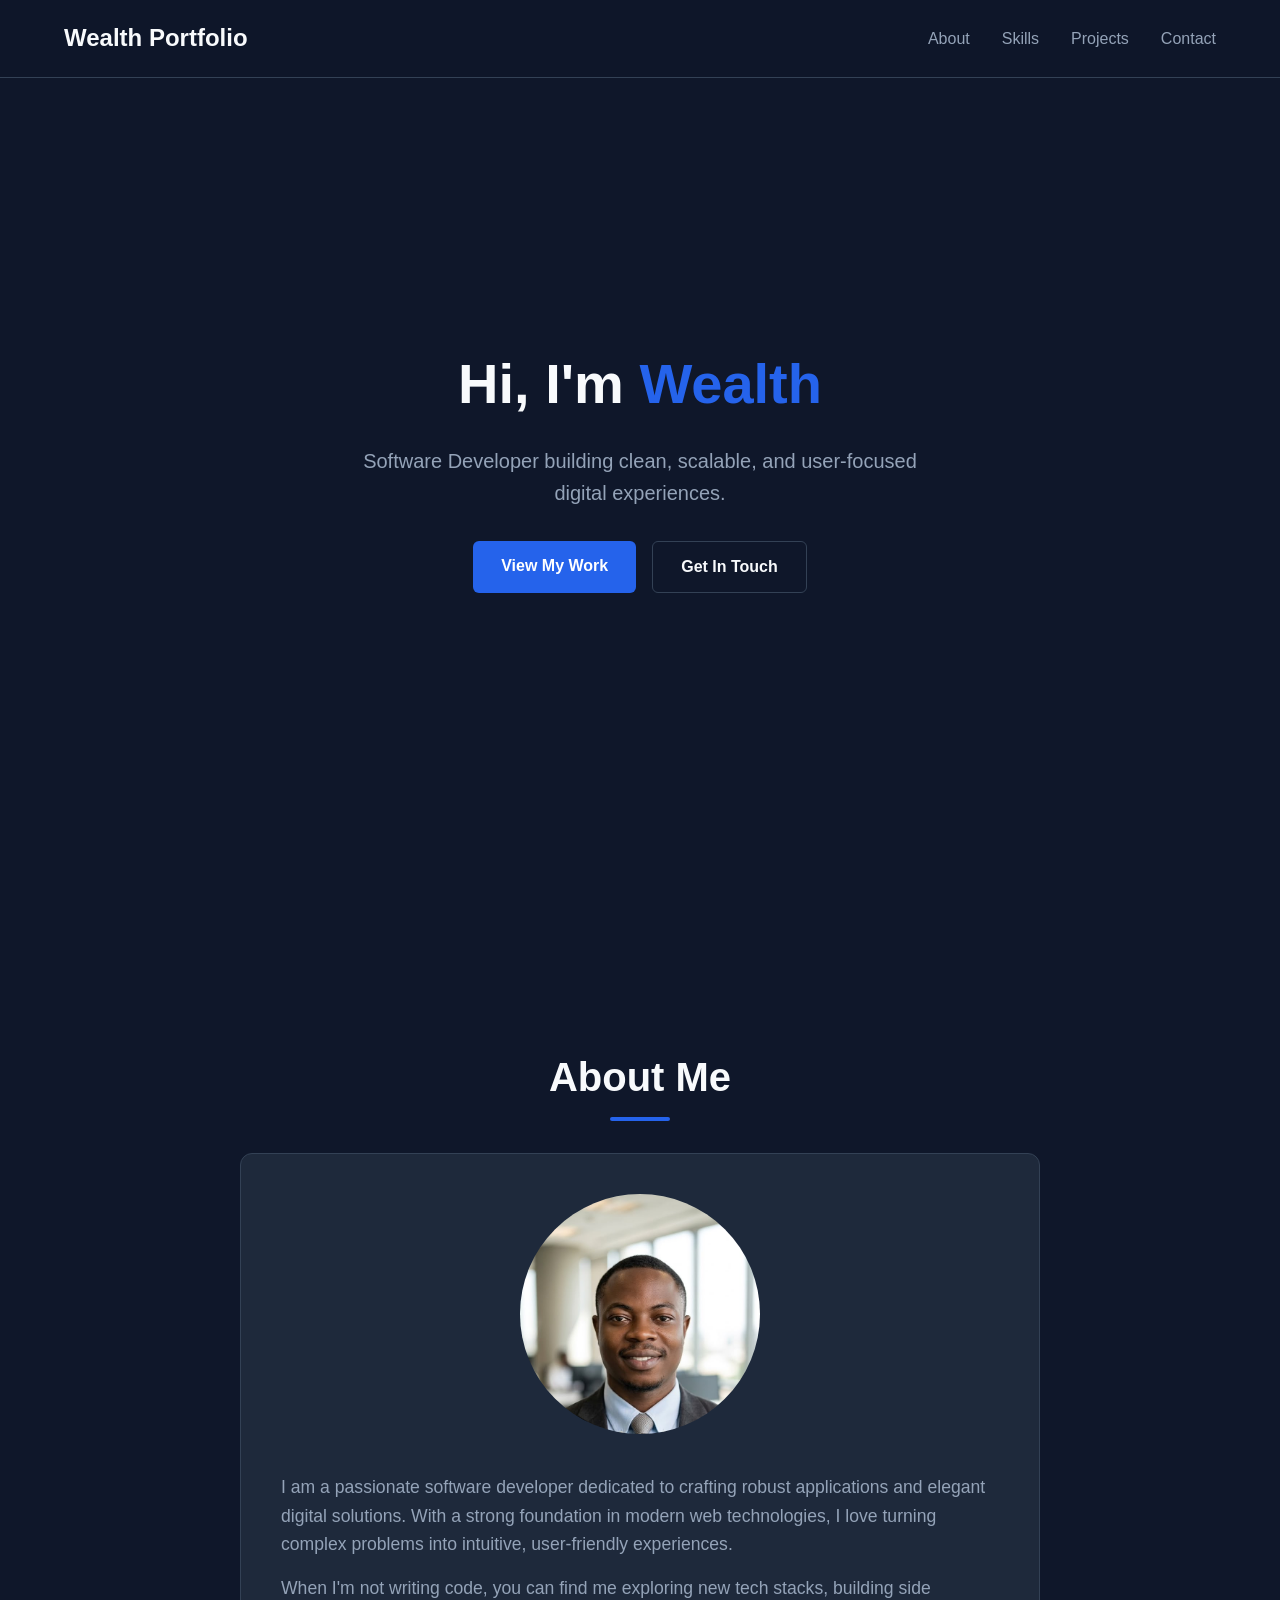
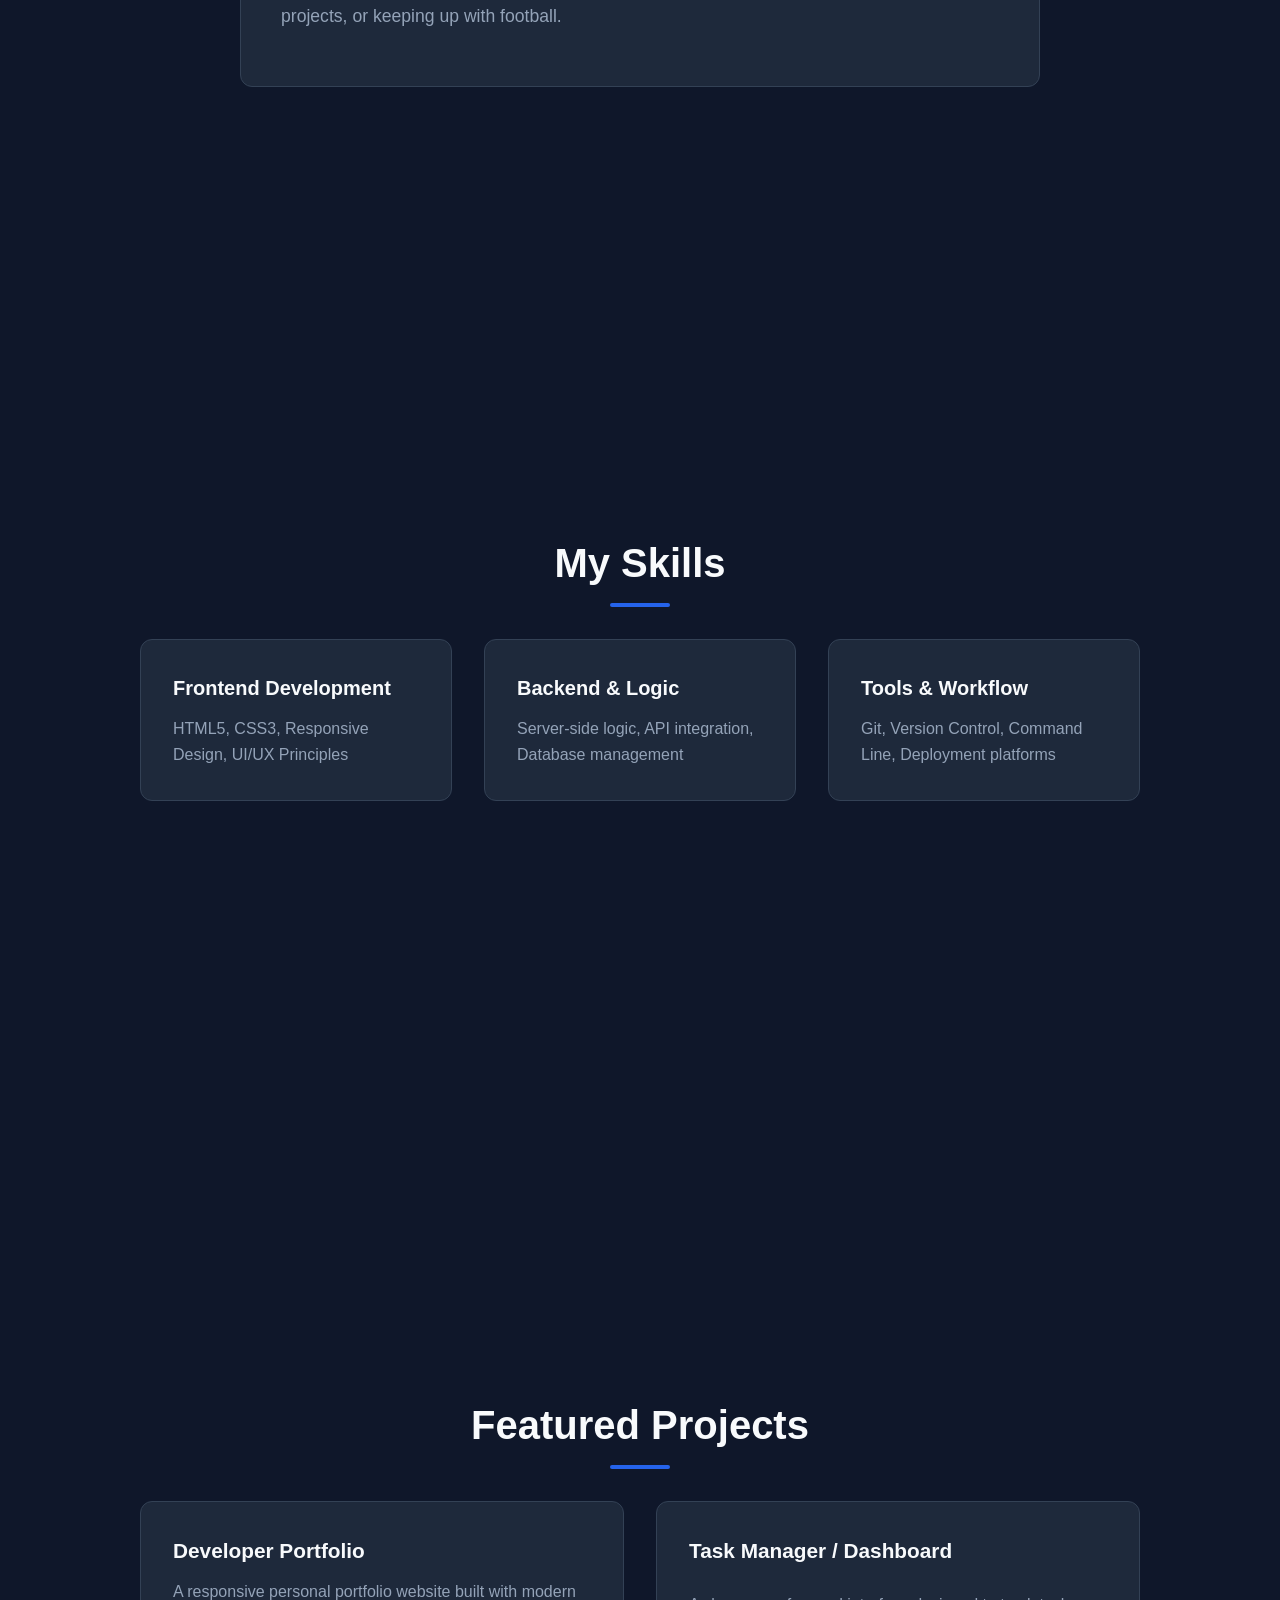
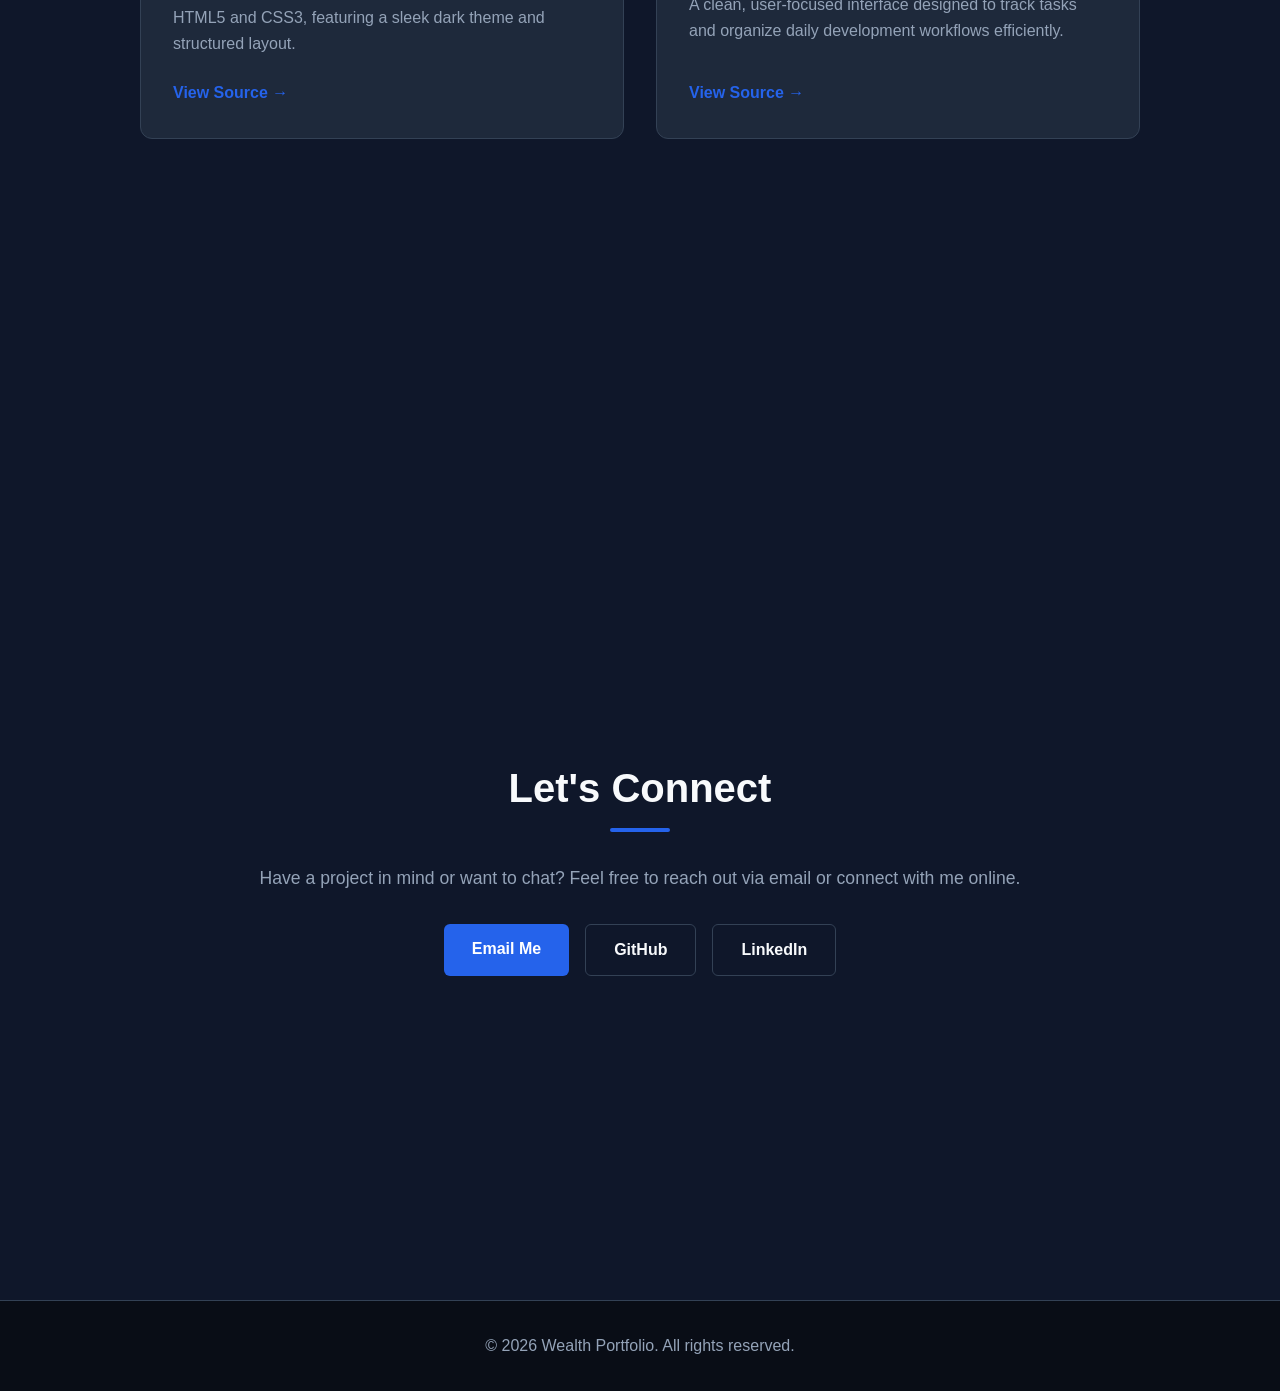
<file: index.html>
<!DOCTYPE html>
<html lang="en">
<head>
    <meta charset="UTF-8">
    <meta name="viewport" content="width=device-width, initial-scale=1.0">
    <title>Wealth Portfolio - Software Developer</title>
    <!-- Link to your external CSS stylesheet -->
    <link rel="stylesheet" href="style.css">
</head>
<body>

    <!-- Header & Navigation Bar -->
    <header>
        <div class="logo">
            <a href="#home">Wealth Portfolio</a>
        </div>
        <nav>
            <ul class="nav-links">
                <li><a href="#about">About</a></li>
                <li><a href="#skills">Skills</a></li>
                <li><a href="#projects">Projects</a></li>
                <li><a href="#contact">Contact</a></li>
            </ul>
        </nav>
    </header>

    <main>
        <!-- Hero Section -->
        <section id="home" class="hero-section">
            <div class="hero-content">
                <h1>Hi, I'm <span class="highlight">Wealth</span></h1>
                <p>Software Developer building clean, scalable, and user-focused digital experiences.</p>
                <div class="hero-buttons">
                    <a href="#projects" class="btn primary-btn">View My Work</a>
                    <a href="#contact" class="btn secondary-btn">Get In Touch</a>
                </div>
            </div>
        </section>

       <!-- About Me Section -->
<section id="about" class="about-section">
    <h2>About Me</h2>
    <div class="about-container">
        <div class="about-image">
            <img src="./image/My_Profile_img.jpeg" alt="Wealth Profile Picture">
        </div>
        <div class="about-text">
            <p>I am a passionate software developer dedicated to crafting robust applications and elegant digital solutions. With a strong foundation in modern web technologies, I love turning complex problems into intuitive, user-friendly experiences.</p>
            <p>When I'm not writing code, you can find me exploring new tech stacks, building side projects, or keeping up with football.</p>
        </div>
    </div>
</section>

        <!-- Skills Section -->
        <section id="skills" class="skills-section">
            <h2>My Skills</h2>
            <div class="skills-grid">
                <div class="skill-card">
                    <h3>Frontend Development</h3>
                    <p>HTML5, CSS3, Responsive Design, UI/UX Principles</p>
                </div>
                <div class="skill-card">
                    <h3>Backend & Logic</h3>
                    <p>Server-side logic, API integration, Database management</p>
                </div>
                <div class="skill-card">
                    <h3>Tools & Workflow</h3>
                    <p>Git, Version Control, Command Line, Deployment platforms</p>
                </div>
            </div>
        </section>

        <!-- Projects Section -->
        <section id="projects" class="projects-section">
            <h2>Featured Projects</h2>
            <div class="projects-grid">
                <!-- Project 1 -->
                <div class="project-card">
                    <h3>Developer Portfolio</h3>
                    <p>A responsive personal portfolio website built with modern HTML5 and CSS3, featuring a sleek dark theme and structured layout.</p>
                    <a href="https://github.com/Mo1world/big-sam-Resume.html" target="_blank" class="project-link">View Source &rarr;</a>
                </div>
                
                <!-- Project 2 -->
                <div class="project-card">
                    <h3>Task Manager / Dashboard</h3>
                    <p>A clean, user-focused interface designed to track tasks and organize daily development workflows efficiently.</p>
                    <a href="#" target="_blank" class="project-link">View Source &rarr;</a>
                </div>
            </div>
        </section>

        <!-- Contact Section -->
        <section id="contact" class="contact-section">
            <h2>Let's Connect</h2>
            <p>Have a project in mind or want to chat? Feel free to reach out via email or connect with me online.</p>
            <div class="contact-links">
                <a href="mailto:kabiodun742@gmail.com" class="btn primary-btn">Email Me</a>
                
                <a href="https://github.com/Mo1world" target="_blank" class="btn secondary-btn">GitHub</a>
                
                <a href="https://www.linkedin.com/in/abiodun-kolade-65805922a" target="_blank" class="btn secondary-btn">LinkedIn</a>
            </div>
        </section>
    </main>

    <!-- Footer -->
    <footer>
        <p>&copy; 2026 Wealth Portfolio. All rights reserved.</p>
    </footer>

</body>
</html>
</file>
<file: style.css>
/* --- Global Reset & Variables --- */
* {
    margin: 0;
    padding: 0;
    box-sizing: border-box;
}

:root {
    --primary-color: #2563eb;
    --primary-hover: #1d4ed8;
    --bg-color: #0f172a;
    --card-bg: #1e293b;
    --text-color: #f8fafc;
    --text-muted: #94a3b8;
    --border-color: #334155;
    --transition: all 0.3s ease;
}

body {
    font-family: 'Segoe UI', Tahoma, Geneva, Verdana, sans-serif;
    background-color: var(--bg-color);
    color: var(--text-color);
    line-height: 1.6;
    scroll-behavior: smooth;
}

/* --- Header & Navigation --- */
header {
    position: fixed;
    top: 0;
    left: 0;
    width: 100%;
    background-color: rgba(15, 23, 42, 0.9);
    backdrop-filter: blur(10px);
    display: flex;
    justify-content: space-between;
    align-items: center;
    padding: 1.2rem 5%;
    border-bottom: 1px solid var(--border-color);
    z-index: 1000;
}

.logo a {
    font-size: 1.5rem;
    font-weight: bold;
    color: var(--text-color);
    text-decoration: none;
}

.nav-links {
    list-style: none;
    display: flex;
    gap: 2rem;
}

.nav-links a {
    color: var(--text-muted);
    text-decoration: none;
    font-weight: 500;
    transition: var(--transition);
}

.nav-links a:hover {
    color: var(--primary-color);
}

/* --- General Section Styling --- */
section {
    padding: 7rem 10% 5rem 10%;
    min-height: 100vh;
    display: flex;
    flex-direction: column;
    justify-content: center;
}

section h2 {
    font-size: 2.5rem;
    margin-bottom: 2rem;
    text-align: center;
    position: relative;
}

section h2::after {
    content: '';
    display: block;
    width: 60px;
    height: 4px;
    background-color: var(--primary-color);
    margin: 0.5rem auto 0 auto;
    border-radius: 2px;
}

/* --- Hero Section --- */
.hero-section {
    text-align: center;
}

.hero-content h1 {
    font-size: 3.5rem;
    margin-bottom: 1rem;
}

.hero-content .highlight {
    color: var(--primary-color);
}

.hero-content p {
    font-size: 1.25rem;
    color: var(--text-muted);
    max-width: 600px;
    margin: 0 auto 2rem auto;
}

.hero-buttons {
    display: flex;
    justify-content: center;
    gap: 1rem;
}

/* --- Buttons --- */
.btn {
    display: inline-block;
    padding: 0.75rem 1.75rem;
    border-radius: 6px;
    font-weight: 600;
    text-decoration: none;
    transition: var(--transition);
}

.primary-btn {
    background-color: var(--primary-color);
    color: white;
}

.primary-btn:hover {
    background-color: var(--primary-hover);
    transform: translateY(-2px);
}

.secondary-btn {
    background-color: transparent;
    color: var(--text-color);
    border: 1px solid var(--border-color);
}

.secondary-btn:hover {
    border-color: var(--primary-color);
    color: var(--primary-color);
    transform: translateY(-2px);
}

/* --- About Section --- */
.about-container {
    max-width: 800px;
    margin: 0 auto;
    background-color: var(--card-bg);
    padding: 2.5rem;
    border-radius: 12px;
    border: 1px solid var(--border-color);
}

.about-image {
    text-align: center;
    margin-bottom: 2rem;
}

.about-image img {
    max-width: 100%;
    height: auto;
    border-radius: 50%;
}

.about-text p {
    color: var(--text-muted);
    font-size: 1.1rem;
    margin-bottom: 1rem;
}

/* --- Skills Section --- */
.skills-grid {
    display: grid;
    grid-template-columns: repeat(auto-fit, minmax(250px, 1fr));
    gap: 2rem;
    max-width: 1000px;
    margin: 0 auto;
    width: 100%;
}

.skill-card {
    background-color: var(--card-bg);
    padding: 2rem;
    border-radius: 12px;
    border: 1px solid var(--border-color);
    transition: var(--transition);
}

.skill-card:hover {
    border-color: var(--primary-color);
    transform: translateY(-5px);
}

.skill-card h3 {
    margin-bottom: 0.75rem;
    font-size: 1.25rem;
}

.skill-card p {
    color: var(--text-muted);
}

/* --- Projects Section --- */
.projects-grid {
    display: grid;
    grid-template-columns: repeat(auto-fit, minmax(300px, 1fr));
    gap: 2rem;
    max-width: 1000px;
    margin: 0 auto;
    width: 100%;
}

.project-card {
    background-color: var(--card-bg);
    padding: 2rem;
    border-radius: 12px;
    border: 1px solid var(--border-color);
    display: flex;
    flex-direction: column;
    justify-content: space-between;
    transition: var(--transition);
}

.project-card:hover {
    border-color: var(--primary-color);
    transform: translateY(-5px);
}

.project-card h3 {
    margin-bottom: 0.75rem;
    font-size: 1.3rem;
}

.project-card p {
    color: var(--text-muted);
    margin-bottom: 1.5rem;
}

.project-link {
    color: var(--primary-color);
    text-decoration: none;
    font-weight: 600;
    transition: var(--transition);
}

.project-link:hover {
    color: var(--primary-hover);
    text-decoration: underline;
}

/* --- Contact Section --- */
.contact-section {
    text-align: center;
}

.contact-section p {
    color: var(--text-muted);
    margin-bottom: 2rem;
    font-size: 1.1rem;
}

.contact-links {
    display: flex;
    justify-content: center;
    gap: 1rem;
    flex-wrap: wrap;
}

/* --- Footer --- */
footer {
    text-align: center;
    padding: 2rem;
    background-color: #090d16;
    color: var(--text-muted);
    border-top: 1px solid var(--border-color);
}

/* --- Responsive Media Queries --- */
@media (max-width: 768px) {
    .nav-links {
        display: none; /* Keeps it simple since we have no JS for mobile hamburger toggles yet */
    }
    
    .hero-content h1 {
        font-size: 2.5rem;
    }

    section {
        padding: 5rem 5% 3rem 5%;
    }
}
/* --- Responsive fixes --- */
html {
    scroll-behavior: smooth;
}

.projects-grid {
    grid-template-columns: repeat(auto-fit, minmax(min(300px, 100%), 1fr));
}

.skills-grid {
    grid-template-columns: repeat(auto-fit, minmax(min(250px, 100%), 1fr));
}

.about-image img {
    width: min(240px, 70%);
    aspect-ratio: 1;
    object-fit: cover;
    object-position: top;
}

.hero-buttons {
    flex-wrap: wrap;
}

@media (max-width: 768px) {
    header {
        flex-direction: column;
        gap: 0.5rem;
        padding: 0.75rem 5%;
    }

    .nav-links {
        display: flex;
        gap: 1rem;
        flex-wrap: wrap;
        justify-content: center;
    }

    section {
        padding: 8rem 5% 3rem 5%;
    }

    section h2 {
        font-size: 2rem;
    }

    .about-container {
        padding: 1.5rem;
    }
}
</file>
